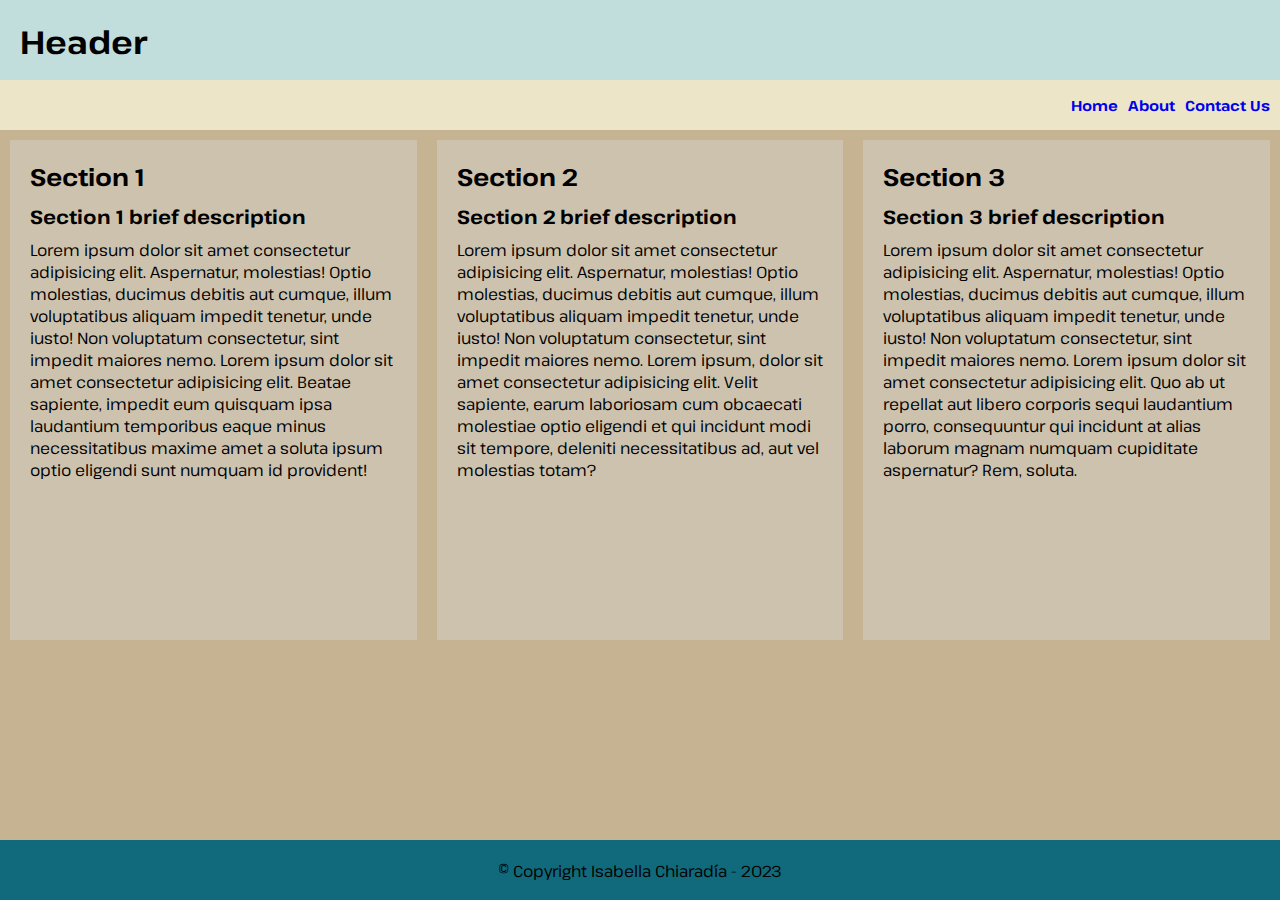
<file: classes/class-3-4-5/index.html>
<!DOCTYPE html>
<html lang="en">
<head>
    <meta charset="UTF-8">
    <meta name="viewport" content="width=device-width, initial-scale=1.0">
    <title>CSS Challenge - Flexbox and Grid Layout</title>
    <link href="https://fonts.googleapis.com/css2?family=Pathway+Extreme:wght@200&display=swap" rel="stylesheet">
    <link rel = "stylesheet" href="isa-style.css">
  </head>
  <body>
    <header>
      <h1>Header</h1>
    </header>

    <nav>
      <ul>
        <li><a href="#">Home</a></li>
        <li><a href="#">About</a></li>
        <li><a href="#">Contact Us</a></li>        
      </ul>
    </nav>

    <main>
      <section id="section1">
        <h1>Section 1</h1>
        <h4>Section 1 brief description</h4>
        <p>Lorem ipsum dolor sit amet consectetur adipisicing elit. Aspernatur, molestias! Optio molestias, ducimus debitis aut cumque, illum voluptatibus aliquam impedit tenetur, unde iusto! Non voluptatum consectetur, sint impedit maiores nemo. Lorem ipsum dolor sit amet consectetur adipisicing elit. Beatae sapiente, impedit eum quisquam ipsa laudantium temporibus eaque minus necessitatibus maxime amet a soluta ipsum optio eligendi sunt numquam id provident!</p>
      </section>

      <section id="section2">
        <h1>Section 2</h1>
        <h4>Section 2 brief description</h4>
        <p>Lorem ipsum dolor sit amet consectetur adipisicing elit. Aspernatur, molestias! Optio molestias, ducimus debitis aut cumque, illum voluptatibus aliquam impedit tenetur, unde iusto! Non voluptatum consectetur, sint impedit maiores nemo. Lorem ipsum, dolor sit amet consectetur adipisicing elit. Velit sapiente, earum laboriosam cum obcaecati molestiae optio eligendi et qui incidunt modi sit tempore, deleniti necessitatibus ad, aut vel molestias totam?</p>
      </section>

      <section id="section3">
        <h1>Section 3</h1>
        <h4>Section 3 brief description</h4>
        <p>Lorem ipsum dolor sit amet consectetur adipisicing elit. Aspernatur, molestias! Optio molestias, ducimus debitis aut cumque, illum voluptatibus aliquam impedit tenetur, unde iusto! Non voluptatum consectetur, sint impedit maiores nemo. Lorem ipsum dolor sit amet consectetur adipisicing elit. Quo ab ut repellat aut libero corporis sequi laudantium porro, consequuntur qui incidunt at alias laborum magnam numquam cupiditate aspernatur? Rem, soluta.</p>
      </section>
    </main>

    <footer>
      <p>&copy Copyright Isabella Chiaradía - 2023</p>
    </footer>
  </body>
</html>
</file>
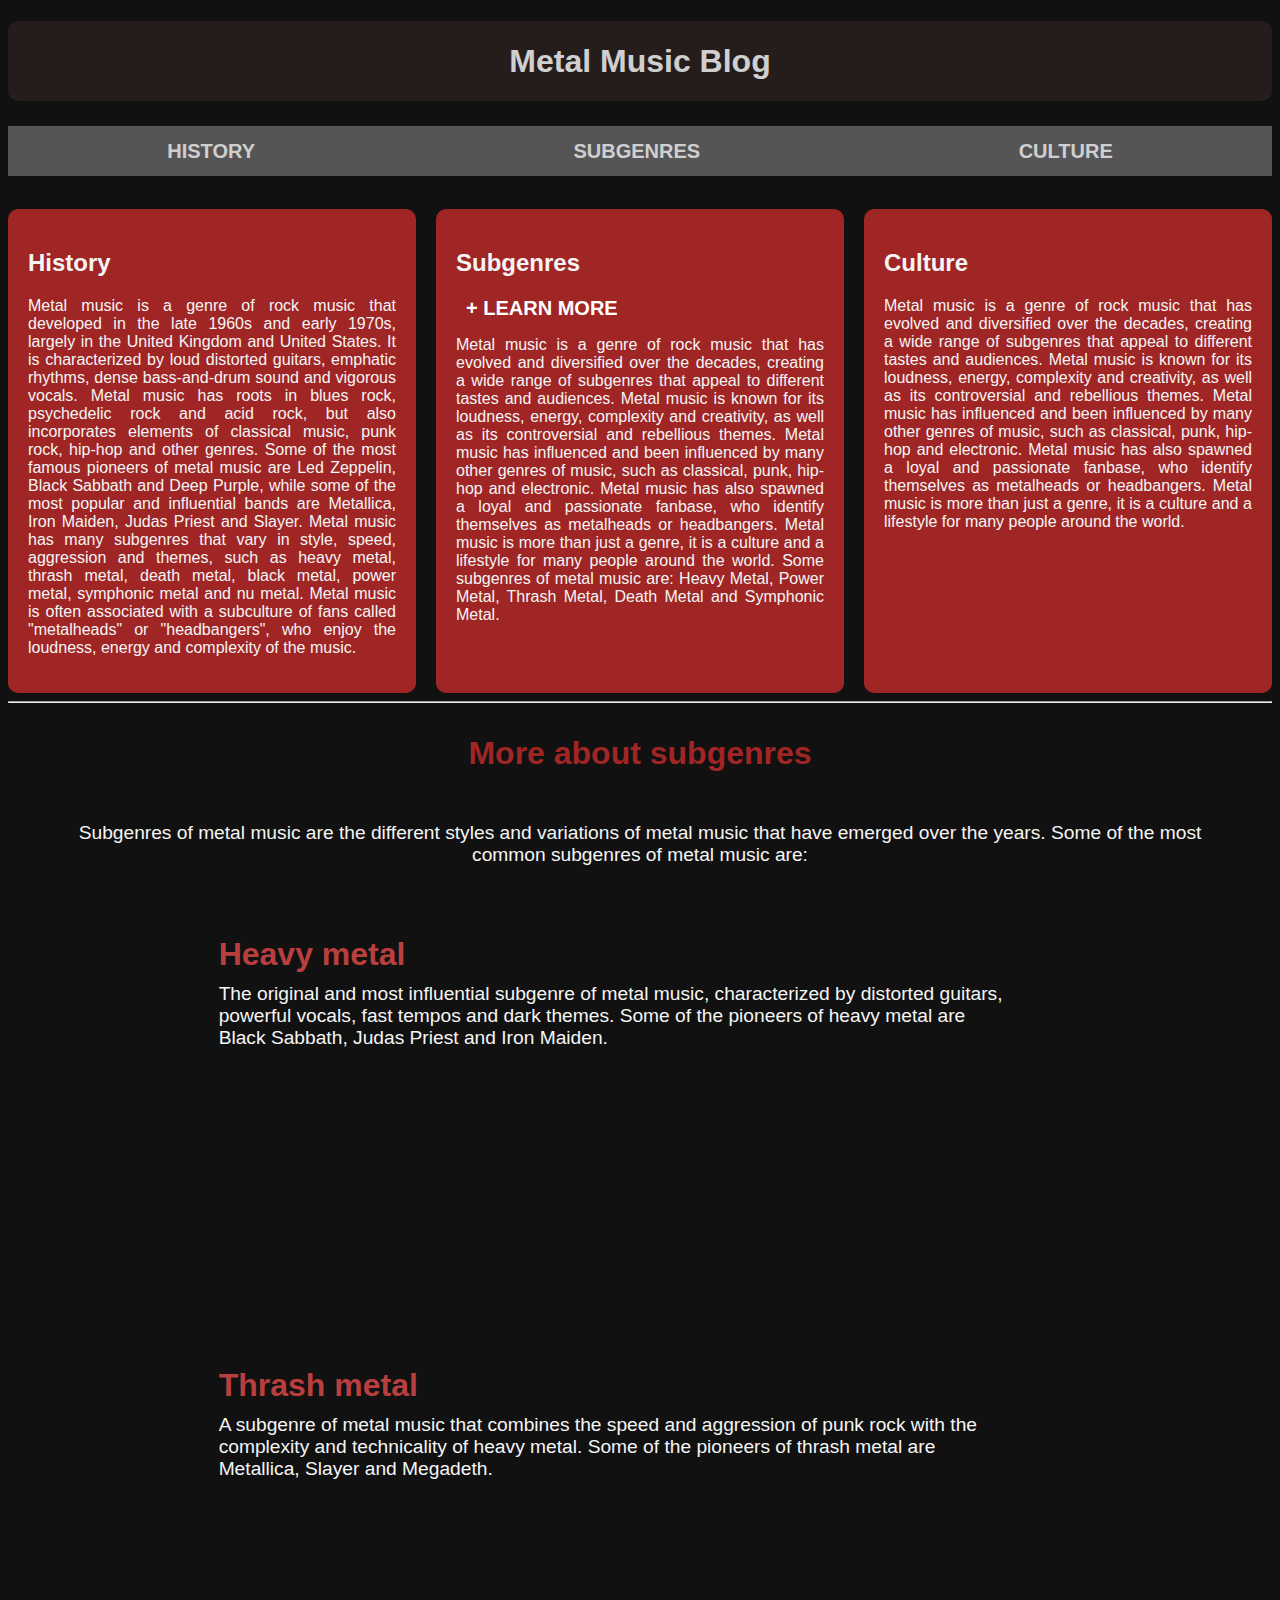
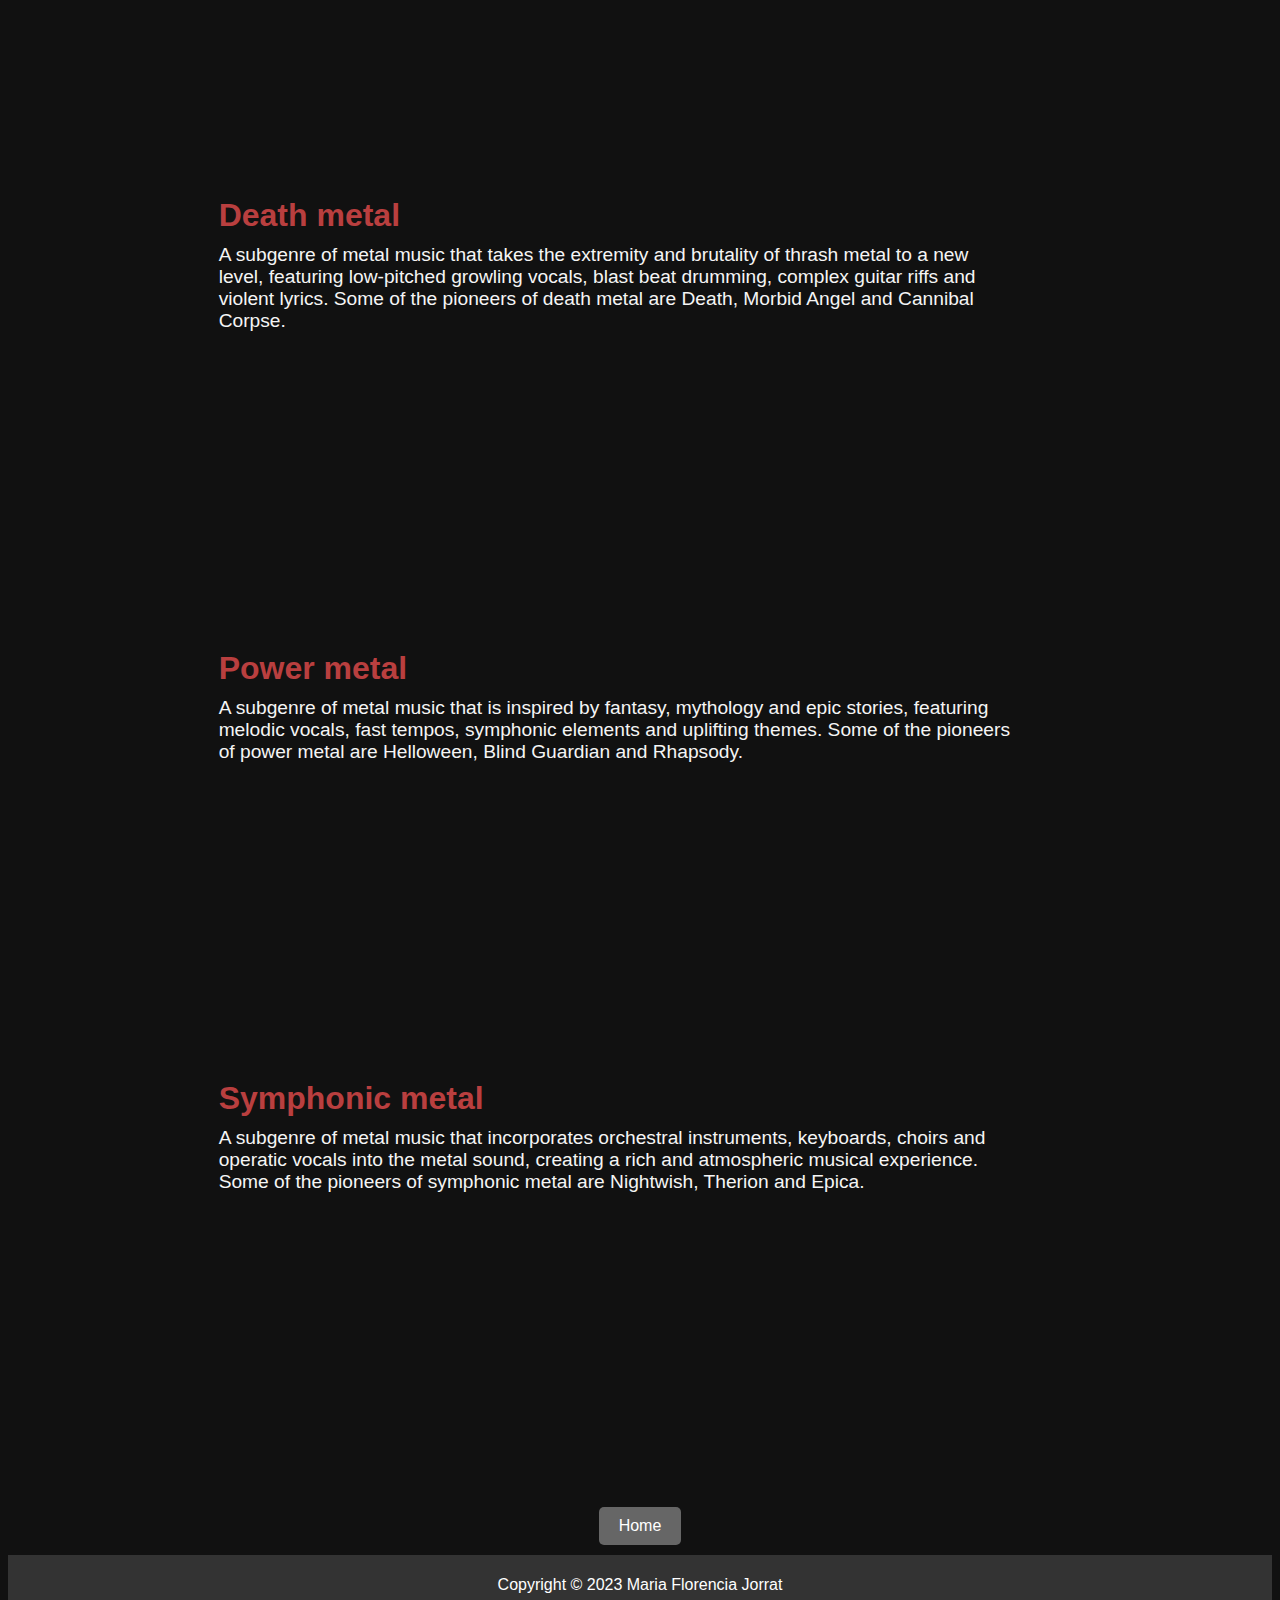
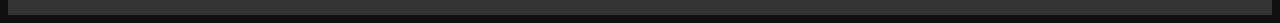
<file: Challenge03/html/flor.html>
<!DOCTYPE html>
<html lang="en">
  <head>
    <title>Metal Music Blog</title>
    <meta charset="UTF-8" />
    <meta name="viewport" content="width=device-width, initial-scale=1" />
    <link rel="stylesheet" href="../css/flor.css" type="text/css" />
  </head>

  <body class="page__body">
    <header id="header" class="header">
      <a href="#header"><h1 class="header__title">Metal Music Blog</h1></a>

      <nav class="header__nav nav">
        <ul class="nav__list">
          <li class="nav__item">
            <a href="#history" class="nav__link">History</a>
          </li>
           <li class="nav__item">
            <a href="#subgenres" class="nav__link">Subgenres</a>
          </li>
          <li class="nav__item">
            <a href="#moreAbout" class="nav__link">Culture</a>
          </li>
        </ul>
      </nav>
    </header>
    <main class="main">
      <section id="history"class="main__section section">
        <h2 class="section__title">History</h2>
        <p class="section__text">
            Metal music is a genre of rock music that developed in the late
            1960s and early 1970s, largely in the United Kingdom and United
            States. It is characterized by loud distorted guitars, emphatic
            rhythms, dense bass-and-drum sound and vigorous vocals. Metal music
            has roots in blues rock, psychedelic rock and acid rock, but also
            incorporates elements of classical music, punk rock, hip-hop and
            other genres. Some of the most famous pioneers of metal music are
            Led Zeppelin, Black Sabbath and Deep Purple, while some of the most
            popular and influential bands are Metallica, Iron Maiden, Judas
            Priest and Slayer. Metal music has many subgenres that vary in
            style, speed, aggression and themes, such as heavy metal, thrash
            metal, death metal, black metal, power metal, symphonic metal and nu metal. Metal music is often associated with a subculture of fans
            called "metalheads" or "headbangers", who enjoy the loudness, energy
            and complexity of the music.
        </p>
      </section>
      <section  id="subgenres" class="main__section section">
        <h2 class="section__title">Subgenres</h2>
<a href="#history" class="nav__link">+ Learn more</a>

        <p class="section__text">
            Metal music is a genre of rock music that has evolved and
            diversified over the decades, creating a wide range of subgenres
            that appeal to different tastes and audiences. Metal music is known
            for its loudness, energy, complexity and creativity, as well as its
            controversial and rebellious themes. Metal music has influenced and
            been influenced by many other genres of music, such as classical,
            punk, hip-hop and electronic. Metal music has also spawned a loyal
            and passionate fanbase, who identify themselves as metalheads or
            headbangers. Metal music is more than just a genre, it is a culture
            and a lifestyle for many people around the world. Some subgenres of 
            metal music are: Heavy Metal, Power Metal, Thrash Metal, Death Metal and Symphonic Metal.
        </p>
      </section>
      <section id="moreAbout" class="main__section section">
        <h2 class="section__title">Culture</h2>
        <p class="section__text">
            Metal music is a genre of rock music that has evolved and
            diversified over the decades, creating a wide range of subgenres
            that appeal to different tastes and audiences. Metal music is known
            for its loudness, energy, complexity and creativity, as well as its
            controversial and rebellious themes. Metal music has influenced and
            been influenced by many other genres of music, such as classical,
            punk, hip-hop and electronic. Metal music has also spawned a loyal
            and passionate fanbase, who identify themselves as metalheads or
            headbangers. Metal music is more than just a genre, it is a culture
            and a lifestyle for many people around the world.
        </p>
      </section>
    </main>
   <hr>
  <div id="subgenres" class="subgenres">
     <h3 class="blog-post-section__subtitle">More about subgenres</h3>
          <p class="blog-post-section__article-content">
            Subgenres of metal music are the different styles and variations of
            metal music that have emerged over the years. Some of the most
            common subgenres of metal music are:
          </p>
          <ul class="blog-post-section__subgenres-list">
            <li class="blog-post-section__subgenres">
              <b class="blog-post-section__subgenres-title">Heavy metal</b>The original and most influential subgenre of
              metal music, characterized by distorted guitars, powerful vocals,
              fast tempos and dark themes. Some of the pioneers of heavy metal
              are Black Sabbath, Judas Priest and Iron Maiden.
            </li>
            <div class="blog-post-section__video-wrapper">
              <iframe
                src="https://player.vimeo.com/video/94700688?h=f0cb8dfc7d"
                frameborder="0"
                allow="autoplay; fullscreen; picture-in-picture"
                allowfullscreen
                class="blog-post-section__video"
              ></iframe>
            </div>
            <br /> <br />
            <li class="blog-post-section__subgenres">
              <b class="blog-post-section__subgenres-title">Thrash metal</b>A subgenre of metal music that combines the
              speed and aggression of punk rock with the complexity and
              technicality of heavy metal. Some of the pioneers of thrash metal
              are Metallica, Slayer and Megadeth.
            </li>
            <div class="blog-post-section__video-wrapper">
              <iframe
                src="https://player.vimeo.com/video/101816192?h=287cdde238"
                frameborder="0"
                allow="autoplay; fullscreen; picture-in-picture"
                allowfullscreen
                class="blog-post-section__video"
              ></iframe>
            </div>
            <br /> <br />
            <li class="blog-post-section__subgenres">
              <b class="blog-post-section__subgenres-title">Death metal</b>A subgenre of metal music that takes the
              extremity and brutality of thrash metal to a new level, featuring
              low-pitched growling vocals, blast beat drumming, complex guitar
              riffs and violent lyrics. Some of the pioneers of death metal are
              Death, Morbid Angel and Cannibal Corpse.
            </li>
            <div class="blog-post-section__video-wrapper">
              <iframe
                src="https://player.vimeo.com/video/10733052?h=405f0b9138"
                frameborder="0"
                allow="autoplay; fullscreen; picture-in-picture"
                allowfullscreen
                class="blog-post-section__video"
              ></iframe>
            </div>
            <br /> <br />
            <li class="blog-post-section__subgenres">
              <b class="blog-post-section__subgenres-title">Power metal</b>A subgenre of metal music that is inspired by
              fantasy, mythology and epic stories, featuring melodic vocals,
              fast tempos, symphonic elements and uplifting themes. Some of the
              pioneers of power metal are Helloween, Blind Guardian and
              Rhapsody.
            </li>
            <div class="blog-post-section__video-wrapper">
              <iframe
                src="https://player.vimeo.com/video/9535087?h=ca6879a831"
                frameborder="0"
                allow="autoplay; fullscreen; picture-in-picture"
                allowfullscreen
                class="blog-post-section__video"
              ></iframe>
            </div>
            <br /> <br />
            <li class="blog-post-section__subgenres">
              <b class="blog-post-section__subgenres-title">Symphonic metal</b>A subgenre of metal music that
              incorporates orchestral instruments, keyboards, choirs and
              operatic vocals into the metal sound, creating a rich and
              atmospheric musical experience. Some of the pioneers of symphonic
              metal are Nightwish, Therion and Epica.
            </li>
            <div class="blog-post-section__video-wrapper">
              <iframe
                src="https://player.vimeo.com/video/1955231?h=671e9e8a62"
                frameborder="0"
                allow="autoplay; fullscreen; picture-in-picture"
                allowfullscreen
                class="blog-post-section__video"
              ></iframe>
            </div>
          </ul>
  </div>
                        <button><a href="#header">Home</a></button>
  <footer class="footer">
      <p class="footer__text">Copyright © 2023 Maria Florencia Jorrat</p>
    </footer>
  </body>
</html>
</file>
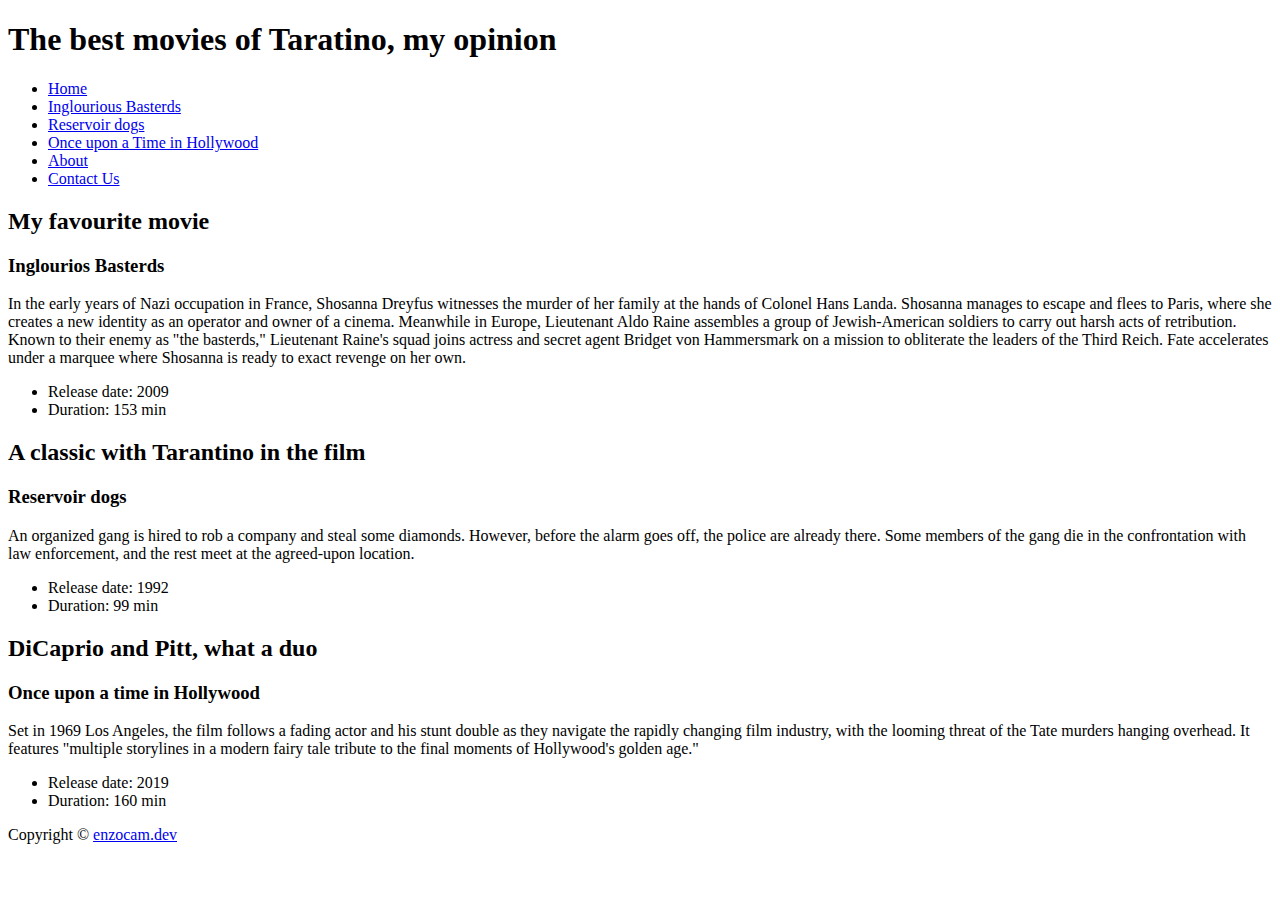
<file: classes/class-2/enzo.html>
<!DOCTYPE html>
<html lang="en">
<head>
    <meta charset="UTF-8">
    <meta http-equiv="X-UA-Compatible" content="IE=edge">
    <meta name="viewport" content="width=device-width, initial-scale=1.0">
    <title>Tarantino - A great director</title>
</head>
<body>
    <header>
        <h1>The best movies of Taratino, my opinion</h1>
        <nav>
            <ul>
                <li><a href="#">Home</a></li>
                <li><a href="#section-inglourious">Inglourious Basterds</a></li>
                <li><a href="#section-reservoir">Reservoir dogs</a></li>
                <li><a href="#section-hollywood">Once upon a Time in Hollywood</a></li>
                <li><a href="#">About</a></li>
                <li><a href="#">Contact Us</a></li>
            </ul>
        </nav>
    </header>
    <main>
        <section id="section-inglourious">
            <h2>My favourite movie</h2>
            <article>
                <h3>Inglourios Basterds</h3>
                <p>
                    In the early years of Nazi occupation in France, Shosanna Dreyfus witnesses the murder of her family at the
                    hands of Colonel Hans Landa. Shosanna manages to escape and flees to Paris, where she creates a new identity
                    as an operator and owner of a cinema. Meanwhile in Europe, Lieutenant Aldo Raine assembles a group of
                    Jewish-American soldiers to carry out harsh acts of retribution. Known to their enemy as "the basterds,"
                    Lieutenant Raine's squad joins actress and secret agent Bridget von Hammersmark on a mission to obliterate
                    the leaders of the Third Reich. Fate accelerates under a marquee where Shosanna is ready to exact revenge on
                    her own.
                </p>
                <ul>
                    <li>Release date: 2009</li>
                    <li>Duration: 153 min</li>
                </ul>
            </article>
        </section>
        <section id="section-reservoir">
            <h2>A classic with Tarantino in the film</h2>
            <article>
                <h3>Reservoir dogs</h3>
                <p>
                    An organized gang is hired to rob a company and steal some diamonds. However, before the alarm goes off, the
                    police are already there. Some members of the gang die in the confrontation with law enforcement, and the
                    rest meet at the agreed-upon location.
                </p>
                <ul>
                    <li>Release date: 1992</li>
                    <li>Duration: 99 min</li>
                </ul>
            </article>
        </section>
        <line>
        <section id="section-hollywood">
            <h2>DiCaprio and Pitt, what a duo</h2>
            <article>
                <h3>Once upon a time in Hollywood</h3>
                <p>
                    Set in 1969 Los Angeles, the film follows a fading actor and his stunt double as they navigate the rapidly
                    changing film industry, with the looming threat of the Tate murders hanging overhead. It features "multiple
                    storylines in a modern fairy tale tribute to the final moments of Hollywood's golden age."
                </p>
                <ul>
                    <li>Release date: 2019</li>
                    <li>Duration: 160 min</li>
                </ul>
            </article>
        </section>
    </main>

    <footer>
        Copyright &copy <a href="https://github.com/EnzoCam7">enzocam.dev</a>
    </footer>
</body>
</html>
</file>
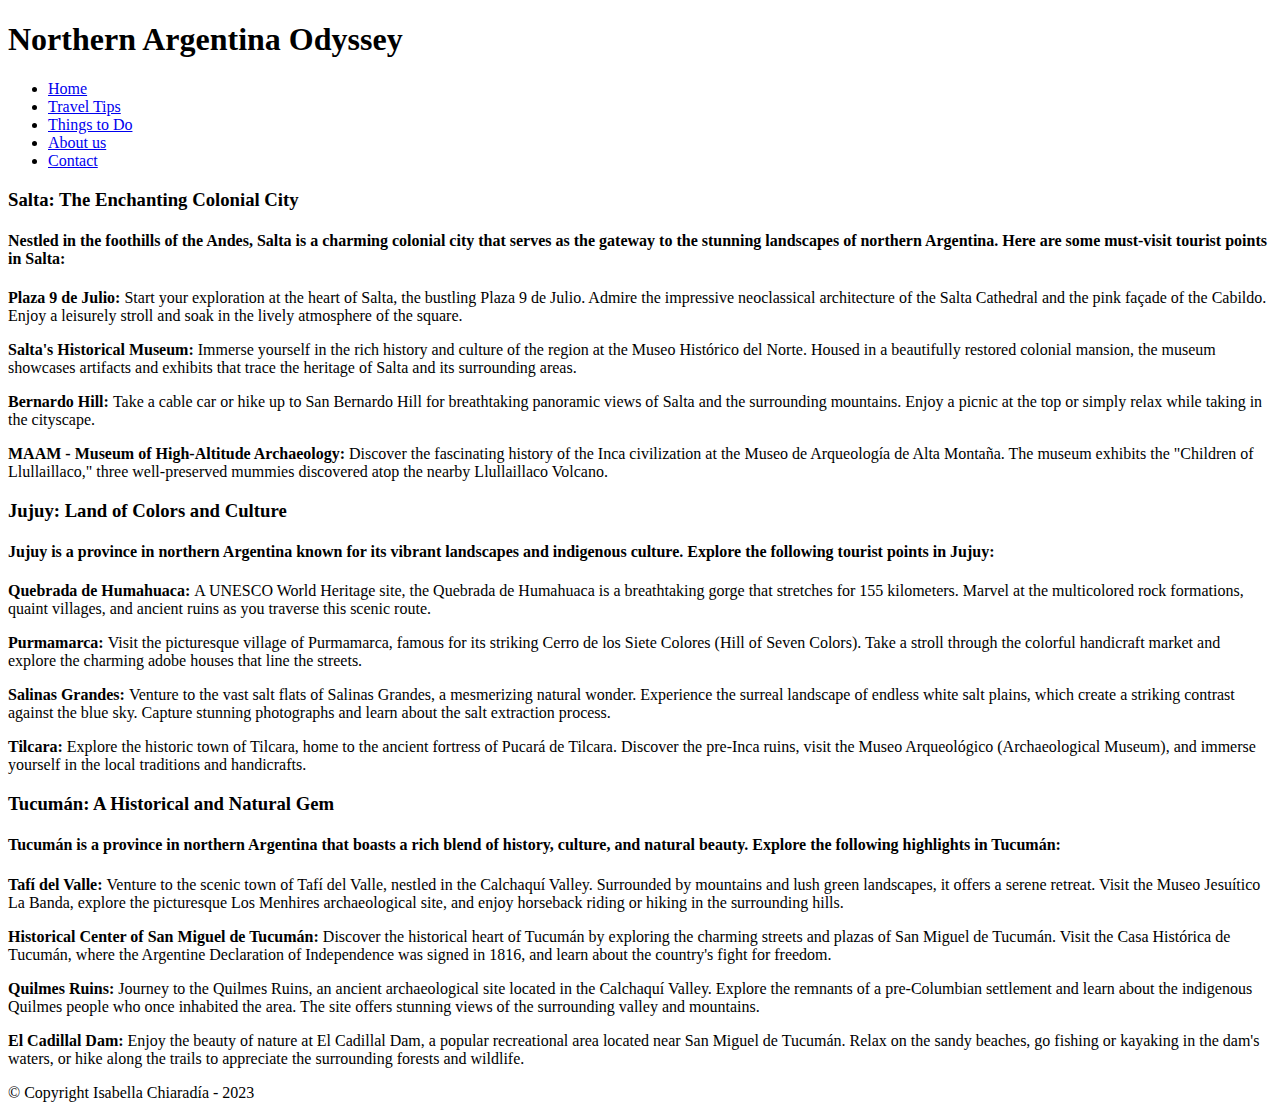
<file: classes/class-2/isa.html>
<!DOCTYPE html>
<html lang="en">

<head>
    <meta charset="UTF-8">
    <meta name="viewport" content="width=device-width, initial-scale=1.0">
    <title>Northern Argentina Odyssey: Exploring Salta, Jujuy, and Tucumán</title>
    <meta name="description" content="Embark on an unforgettable adventure through the mesmerizing north of Argentina. Discover the enchanting colonial city of Salta, where neoclassical architecture and historical treasures await. Immerse yourself in the vibrant landscapes and indigenous culture of Jujuy, as you traverse the famous Quebrada de Humahuaca and marvel at the multicolored hills of Purmamarca. Explore the historical gems of Tucumán, from the birthplace of Argentina's independence to the ancient Quilmes Ruins. Join us as we uncover the historical, cultural, and natural wonders that await in Salta, Jujuy, and Tucumán, creating memories that will last a lifetime."/>
    <link href="https://fonts.googleapis.com/css2?family=Roboto:wght@100&display=swap" rel="stylesheet">
</head>

<body>
    <header>
        <h1>Northern Argentina Odyssey</h1>
    </header>

    <nav>
        <ul>
            <li><a href="isa.html">Home</a></li>
            <li><a href="#">Travel Tips</a></li>
            <li><a href="#">Things to Do</a></li>
            <li><a href="#">About us</a></li>
            <li><a href="#">Contact</a></li>
        </ul>
    </nav>

    <main>
        <section class="salta">
            <h3>Salta: The Enchanting Colonial City</h3>
            <h4>Nestled in the foothills of the Andes, Salta is a charming colonial city that serves as the gateway to the stunning landscapes of northern Argentina. Here are some must-visit tourist points in Salta:</h4>
            <p><strong>Plaza 9 de Julio: </strong>Start your exploration at the heart of Salta, the bustling Plaza 9 de Julio. Admire the impressive neoclassical architecture of the Salta Cathedral and the pink façade of the Cabildo. Enjoy a leisurely stroll and soak in the lively atmosphere of the square.</p>
            <p><strong>Salta's Historical Museum: </strong>Immerse yourself in the rich history and culture of the region at the Museo Histórico del Norte. Housed in a beautifully restored colonial mansion, the museum showcases artifacts and exhibits that trace the heritage of Salta and its surrounding areas.</p>
            <p><strong> Bernardo Hill: </strong>Take a cable car or hike up to San Bernardo Hill for breathtaking panoramic views of Salta and the surrounding mountains. Enjoy a picnic at the top or simply relax while taking in the cityscape.</p>
            <p><strong>MAAM - Museum of High-Altitude Archaeology: </strong>Discover the fascinating history of the Inca civilization at the Museo de Arqueología de Alta Montaña. The museum exhibits the "Children of Llullaillaco," three well-preserved mummies discovered atop the nearby Llullaillaco Volcano.</p>    
        </section>
        
        <section class="jujuy">
            <h3>Jujuy: Land of Colors and Culture</h3>
            <h4>Jujuy is a province in northern Argentina known for its vibrant landscapes and indigenous culture. Explore the following tourist points in Jujuy:</h4>
            <p><strong>Quebrada de Humahuaca: </strong>A UNESCO World Heritage site, the Quebrada de Humahuaca is a breathtaking gorge that stretches for 155 kilometers. Marvel at the multicolored rock formations, quaint villages, and ancient ruins as you traverse this scenic route.</p>
            <p><strong>Purmamarca: </strong>Visit the picturesque village of Purmamarca, famous for its striking Cerro de los Siete Colores (Hill of Seven Colors). Take a stroll through the colorful handicraft market and explore the charming adobe houses that line the streets.</p>
            <p><strong>Salinas Grandes: </strong>Venture to the vast salt flats of Salinas Grandes, a mesmerizing natural wonder. Experience the surreal landscape of endless white salt plains, which create a striking contrast against the blue sky. Capture stunning photographs and learn about the salt extraction process.</p>
            <p><strong>Tilcara: </strong>Explore the historic town of Tilcara, home to the ancient fortress of Pucará de Tilcara. Discover the pre-Inca ruins, visit the Museo Arqueológico (Archaeological Museum), and immerse yourself in the local traditions and handicrafts.</p>
        </section>

        <section class="tucuman">
            <h3>Tucumán: A Historical and Natural Gem</h3>
            <h4>Tucumán is a province in northern Argentina that boasts a rich blend of history, culture, and natural beauty. Explore the following highlights in Tucumán:</h4>
            <p><strong>Tafí del Valle: </strong>Venture to the scenic town of Tafí del Valle, nestled in the Calchaquí Valley. Surrounded by mountains and lush green landscapes, it offers a serene retreat. Visit the Museo Jesuítico La Banda, explore the picturesque Los Menhires archaeological site, and enjoy horseback riding or hiking in the surrounding hills.</p>
            <p><strong>Historical Center of San Miguel de Tucumán: </strong>Discover the historical heart of Tucumán by exploring the charming streets and plazas of San Miguel de Tucumán. Visit the Casa Histórica de Tucumán, where the Argentine Declaration of Independence was signed in 1816, and learn about the country's fight for freedom.</p>
            <p><strong>Quilmes Ruins: </strong>Journey to the Quilmes Ruins, an ancient archaeological site located in the Calchaquí Valley. Explore the remnants of a pre-Columbian settlement and learn about the indigenous Quilmes people who once inhabited the area. The site offers stunning views of the surrounding valley and mountains.</p>
            <p><strong>El Cadillal Dam: </strong>Enjoy the beauty of nature at El Cadillal Dam, a popular recreational area located near San Miguel de Tucumán. Relax on the sandy beaches, go fishing or kayaking in the dam's waters, or hike along the trails to appreciate the surrounding forests and wildlife.</p>
        </section>
    </main>
    
    <footer>
        <p>&copy Copyright Isabella Chiaradía - 2023</p>
    </footer>
</body>
</html>
</file>
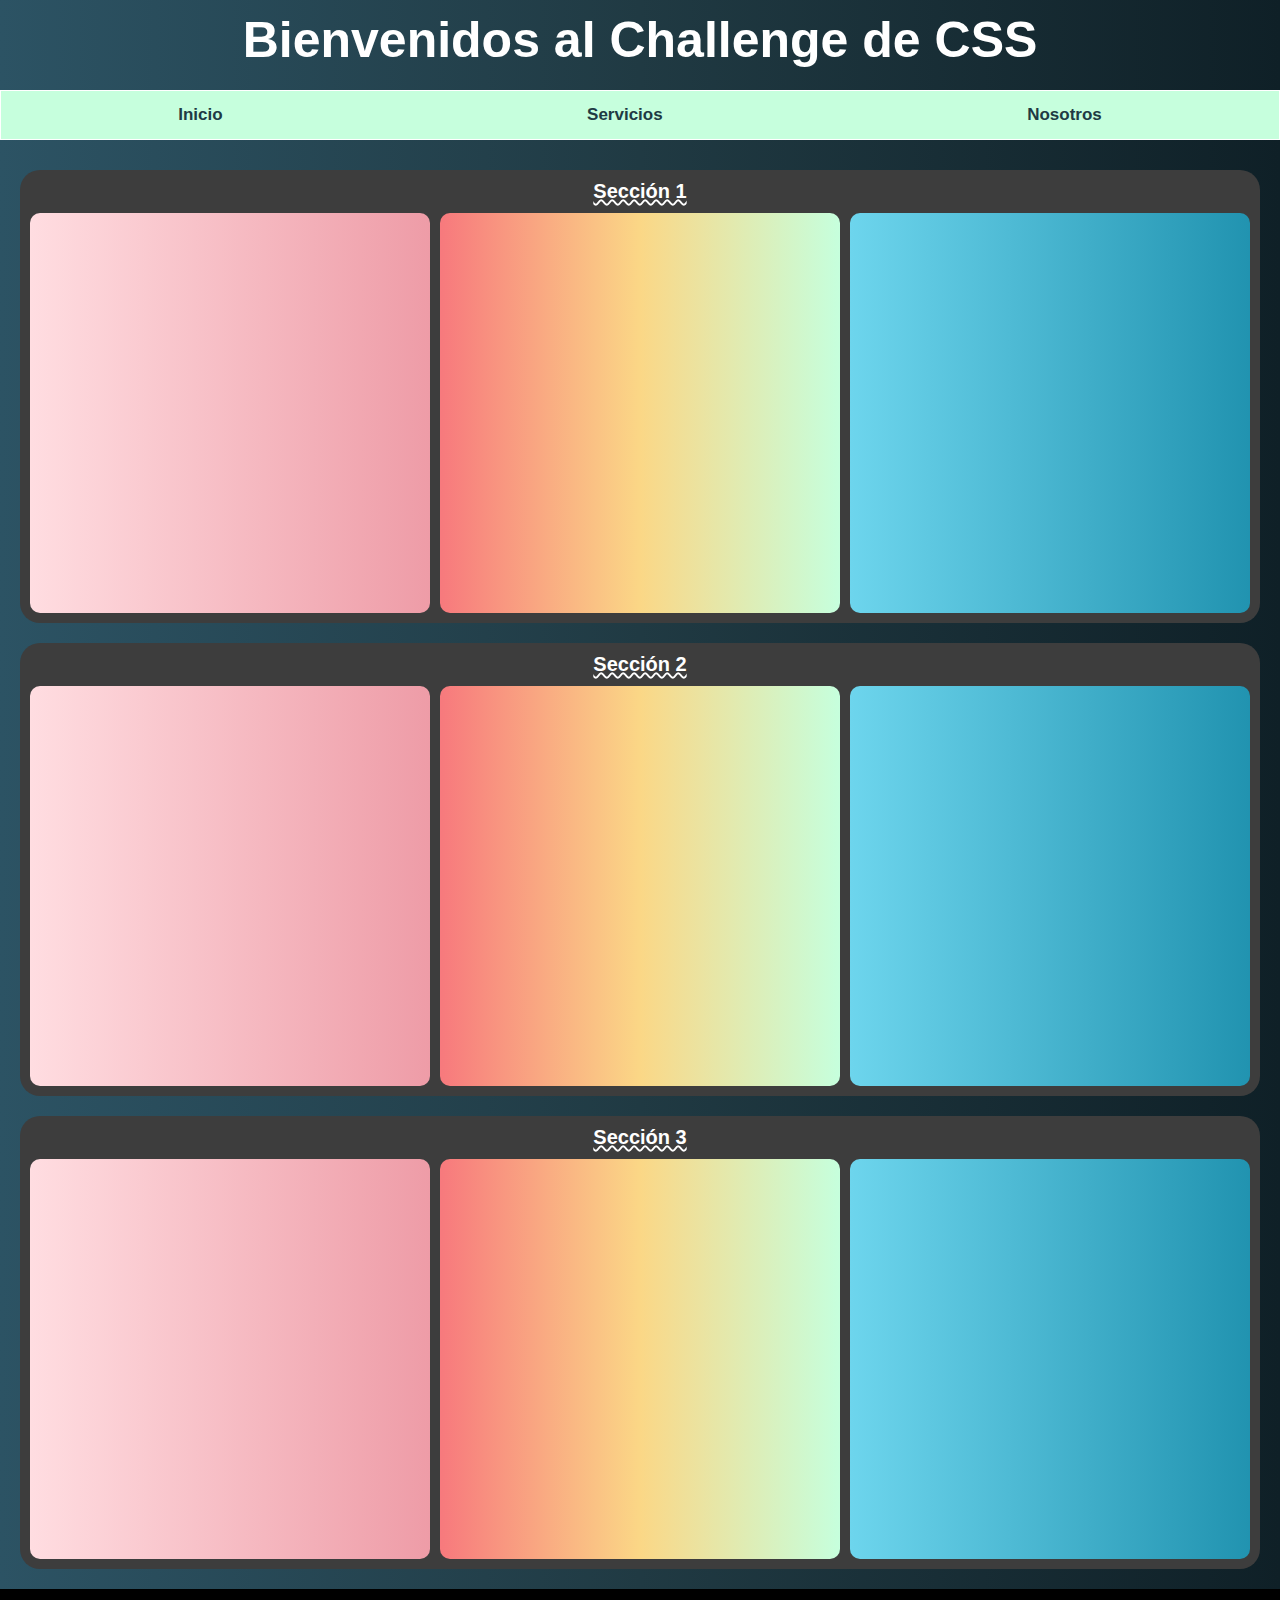
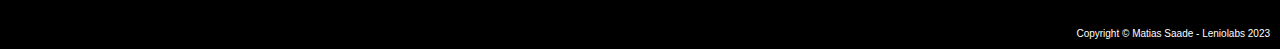
<file: classes/class-3-4/matias.html>
<!DOCTYPE html>
<html>
  <head>
    <title>CSS Challenge - Flexbox and Grid Layout</title>
    <link rel="stylesheet" href="matias.css">
  </head>
  <body>
    <header>
      <h1>Bienvenidos al Challenge de CSS</h1>  
    </header>

    <nav>
      <ul>
        <li>Inicio</li>
        <li>Servicios</li>
        <li>Nosotros</li>
      </ul>
    </nav>

    <main>
      <section id="section1">
        <!-- Add your content for section 1 here -->
        <h2>Sección 1</h2>
        <div class="section-content">
          <article class="nro1"></article>
          <article class="nro2"></article>
          <article class="nro3"></article>
        </div>
      </section>

      <section id="section2">
        <!-- Add your content for section 2 here -->
        <h2>Sección 2</h2>
        <div class="section-content">
          <article class="nro1"></article>
          <article class="nro2"></article>
          <article class="nro3"></article>
        </div>
      </section>

      <section id="section3">
        <h2>Sección 3</h2>
        <!-- Add your content for section 3 here -->
        <div class="section-content">
          <article class="nro1"></article>
          <article class="nro2"></article>
          <article class="nro3"></article>
        </div>
      </section>
    </main>

    <footer>
      <p>Copyright &copy; Matias Saade - Leniolabs 2023</p>
    </footer>
  </body>
</html>
</file>
<file: classes/class-3-4-5/isa-style.css>
* {
  margin: 0;
  padding: 0;
  box-sizing: border-box;
}

html{
  font-size: 16px;
}

body {
  font-family: 'Pathway Extreme', sans-serif;
  font-size: 1rem;
  display: flex;
  flex-direction: column;
  min-height: 100vh;
}

h1{
  font-size: 1.5rem;
}

h4{
  font-size: 1.2rem;
  padding: 10px 0 10px;
}

p{
  font-size: 1rem;
}
header {
  background-color: #C2DEDC;
  height: 80px;
}

header h1 {
  margin: 20px 20px auto; 
  font-size: 2rem; 
}

nav {
  background-color: #ECE5C7;
  height: 50px;
  display: flex;
  align-items: center;
}

nav ul {
  display: flex;
  flex-flow: row wrap;
  list-style: none;
  margin-left: auto;
}

nav li {
  margin-right: 10px;   
  font-size: 0.9rem; 
  font-weight: bold;  
}

nav li a {
  text-decoration: none;
}

main {
  display: flex;
  flex-wrap: wrap;
  gap: 20px;
  flex-grow: 1;
  background-color: #c5b392;
  padding: 10px;
}

section {
  flex: 1;
  flex-basis: 300px;
  min-height: 300px;
  max-height: 500px;
  background-color:  #CDC2AE;
  padding: 20px;
  overflow: auto;
}

footer {
  background-color: #116A7B;
  height: 60px;
  text-align: center;
}

footer p {
  display: inline-block;
  padding: 20px;
  margin: 0;
}

@media screen and (max-width: 768px) {
html{
  font-size: 12px;
}
}
</file>
<file: Challenge03/css/flor.css>
* {
  font-family: Arial, sans-serif
}

/* Estilo generales */
html {
  color: whitesmoke;
  background: #111111;
}

.page {
  margin: 0;
  padding: 0;
  box-sizing: border-box;
  font-family: Arial, sans-serif;
}

/* Estilos específicos para dispositivos de pantalla grande */
.header {
  height: 80px;
  background-color: #2b1f1f;
  color: white;
  border-radius: 10px;
  opacity: 0.8;
}

.header__title {
  text-align: center;
  width: 100%;
  line-height: 80px;
}

a {
  color: white;
  text-decoration: none;
}


.nav {
  margin-top: 25px;
  text-align: center;
  height: 50px;
  background-color: #666;
  color: white;
  display: flex;
  align-items: center;
}

.nav__list {
  display: flex;
  justify-content: space-around;
  list-style: none;
  margin: 0;
  padding: 0;
  width: 100%;
}

.nav__item {
  margin: 0 100px;
}

.nav__link {
  color: white;
  text-decoration: none;
  font-size: 20px;
  font-weight: bold;
  text-transform: uppercase;
  transition: color 0.2s ease;
  padding: 10px;
}

.nav__link:hover {
  color: #ccc;
}

.main {
  display: grid;
  grid-template-columns: repeat(auto-fit, minmax(300px, 1fr));
  grid-gap: 20px;
  margin-top: 12vh;
}

.section {
  text-align: justify;
  min-height: 300px;
  max-height: 500px;
  background-color: #a02525;
  padding: 20px;
  box-sizing: border-box;
  overflow: auto;
  border-radius: 10px;
}

/* Estilos para la sección de subgéneros */
#subgenres-section {
  display: flex;
  flex-direction: column;
  align-items: center;
  justify-content: center;
}

.blog-post-section__subtitle {
  font-size: 2rem;
  text-align: center;
  color: #a02525;
}

.blog-post-section__article-content {
  font-size: 1.2rem;
  text-align: center;
  margin: 50px;
}

.blog-post-section__subgenres-list {
  list-style: none;
  width: 90%;
  display: flex;
  flex-wrap: wrap;
  justify-content: center;
}

.blog-post-section__subgenres {
  font-size: 1.2rem;
  margin: 20px 0;
  width: 70%;
}

.blog-post-section__subgenres-title {
  font-size: 2rem;
  margin-bottom: 10px;
  display: block;
  color: #b93f3f;
}

.blog-post-section__video-wrapper {
  position: relative;
  width: 60%;
  padding-bottom: 20%;
  margin-bottom: 50px;
  display: flex;
  justify-content: center;
}

.blog-post-section__video {
  position: absolute;
  width: 100%;
  height: 100%;
  top: 0;
  left: 0;
}


button {
  display: block;
  margin: auto;
  margin-bottom: 1vh;
  padding: 10px 20px;
  border: none;
  font-size: 16px;
  cursor: pointer;
  border-radius: 5px;
}

button:last-of-type {
  background-color: #666666;
  color: white;
}

.footer {
  margin-top: 10px;
  height: 60px;
  background-color: #333;
  color: white;
  display: flex;
  align-items: center;
  justify-content: center;
}

/* Media Queries */
@media only screen and (max-width: 768px) {
  .nav__item {
    margin: 0 5px;
  }

  .nav__link {
    font-size: 14px;
    padding: 5px;
  }

  .section {
    min-height: 200px;
    max-height: 400px;
  }
}

@media only screen and (max-width: 480px) {
  .nav__item {
    margin: 0 2px;
  }

  .nav__link {
    font-size: 12px;
    padding: 3px;
  }

  .section {
    min-height: 150px;
    max-height: 300px;
    font-size: 14px;
  }
}
</file>
<file: classes/class-3-4/matias.css>
*{
    margin: 0;
    padding: 0;
    box-sizing: border-box;
    font-family: sans-serif;
}

html{
    font-size: 10px;
    scroll-behavior: smooth;
}

body{
    margin: auto;
    width: 375px;
    background: #0F2027;  /* fallback for old browsers */
    background: -webkit-linear-gradient(to right, #2C5364, #203A43, #0F2027);  /* Chrome 10-25, Safari 5.1-6 */
    background: linear-gradient(to right, #2C5364, #203A43, #0F2027); /* W3C, IE 10+/ Edge, Firefox 16+, Chrome 26+, Opera 12+, Safari 7+ */
}

body::-webkit-scrollbar{
    display: none;
}
/* *************************************************************************************************
*************************************************************************************************
************************************************************************************************* */

header{
    width: 100%;
    height: 80px;
    display: flex;
    align-items: center;
    justify-content: center;
    font-size: 1.5rem;
    text-align: center;
    color: #fff;
}

/* *************************************************************************************************
*************************************************************************************************
************************************************************************************************* */

nav{
    width: 100%;
    height: 50px;
    display: flex;
    justify-content: space-evenly;
    border: 1px solid #fff;
    /* border-radius: 2rem; */
    margin: 1rem auto;
    background: #C6FFDD;
}

ul{
    display: flex;
    align-items: center;
    gap: 1rem;
    list-style: none;
    font-size: 1.5rem;
    color: #203A43;
    font-weight: bold;
}

li{
    cursor: pointer;
    position: relative;
    /* transition: all .3s; */
    display: inline-block;
}

/* *************************************************************************************************
*************************************************************************************************
************************************************************************************************* */

main{
    display: grid;
    width: 100%;
    grid-template-columns: 1fr;
    grid-gap: 2rem;
    height: 100%;
    padding: 2rem;
    align-items: center;
    justify-items: stretch;
    overflow: auto;
}

section{
    border-radius: 2rem;
    min-height: 300px;
    background-color: #3d3d3d;
    padding: 1rem;
    display: flex;
    flex-direction: column;
    gap: 1rem;
    overflow-x: auto;
}
section::-webkit-scrollbar{
    display: none;
}

section h2{
    text-align: center;
    color: #fff;
    font-size: 1.5rem;
    text-decoration: underline wavy;
}

.section-content{
    display: flex;
    flex-wrap: nowrap;
    min-height: 300px;
    width: 900px;
    gap: 1rem;
    overflow: visible;
    padding: 1rem;
    scroll-snap-type: x mandatory;
    scroll-padding: 50%;
}


.section-content::-webkit-scrollbar{
    display: hide;
}

article{
    min-height: 100%;
    flex: 1 1 300px;
    border-radius: 1rem;
    scroll-snap-align: center;
}

.nro1{
    background: #ee9ca7;  /* fallback for old browsers */
    background: -webkit-linear-gradient(to right, #ffdde1, #ee9ca7);  /* Chrome 10-25, Safari 5.1-6 */
    background: linear-gradient(to right, #ffdde1, #ee9ca7); /* W3C, IE 10+/ Edge, Firefox 16+, Chrome 26+, Opera 12+, Safari 7+ */
}

.nro2{
    background: #C6FFDD;  /* fallback for old browsers */
    background: -webkit-linear-gradient(to right, #f7797d, #FBD786, #C6FFDD);  /* Chrome 10-25, Safari 5.1-6 */
    background: linear-gradient(to right, #f7797d, #FBD786, #C6FFDD); /* W3C, IE 10+/ Edge, Firefox 16+, Chrome 26+, Opera 12+, Safari 7+ */
}

.nro3{
    background: #2193b0;  /* fallback for old browsers */
    background: -webkit-linear-gradient(to right, #6dd5ed, #2193b0);  /* Chrome 10-25, Safari 5.1-6 */
    background: linear-gradient(to right, #6dd5ed, #2193b0); /* W3C, IE 10+/ Edge, Firefox 16+, Chrome 26+, Opera 12+, Safari 7+ */

}


/* *************************************************************************************************
*************************************************************************************************
************************************************************************************************* */

footer{
    width: 100%;
    height: 60px;
    background-color: black;
    color: #fff;
    display: flex;
    align-items: flex-end;
    justify-content: flex-end;
    padding: 1rem;
    /* border-radius: 2rem; */
    position: relative;
    bottom: 0;
}


/* *************************************************************************************************
*************************************************************************************************
************************************************************************************************* */

/* MEDIAS QUERIES */

@media screen and (min-width: 768px){
    body{
        width: 100%;
    }
    nav{
        width: 100%;
    }

    section{
        min-height: 400px;
    }

    .section-content{
        display: flex;
        width: 100%;
        height: 400px;
        flex-wrap: wrap;
        justify-content: center;
        padding: 0;
    }
    article{
        flex: 1 1 225px;
        height: 350px;
    }
}

@media screen and (min-width: 1000px){
    h1{
        font-size: 5rem;
    }
    nav{
        display: flex;
    }
    ul{
        width: 100%;
        justify-content: space-around;
        font-size: 1.7rem;
    }
    li{
        transition: all .3s;
    }
    li::after{
        content:'';
        width: 0;
        right: 0;
        height: 3px;
        position: absolute;
        transition: all .3s;
        bottom: 0;
    }

    li:hover::after{
        width: 100%;
        background-image: radial-gradient(farthest-corner circle at 0% 0% in oklch, oklch(100% .25 160) 0%, 26%, oklch(75% .5 180) 0% 0%, 46%, oklch(75% .5 210) 0% 0%, 60%, oklch(75% .5 230) 0% 0%, 82%, oklch(75% .5 260) 0% 0%);
    }

    section h2{
        font-size: 2rem;
    }


}
</file>
